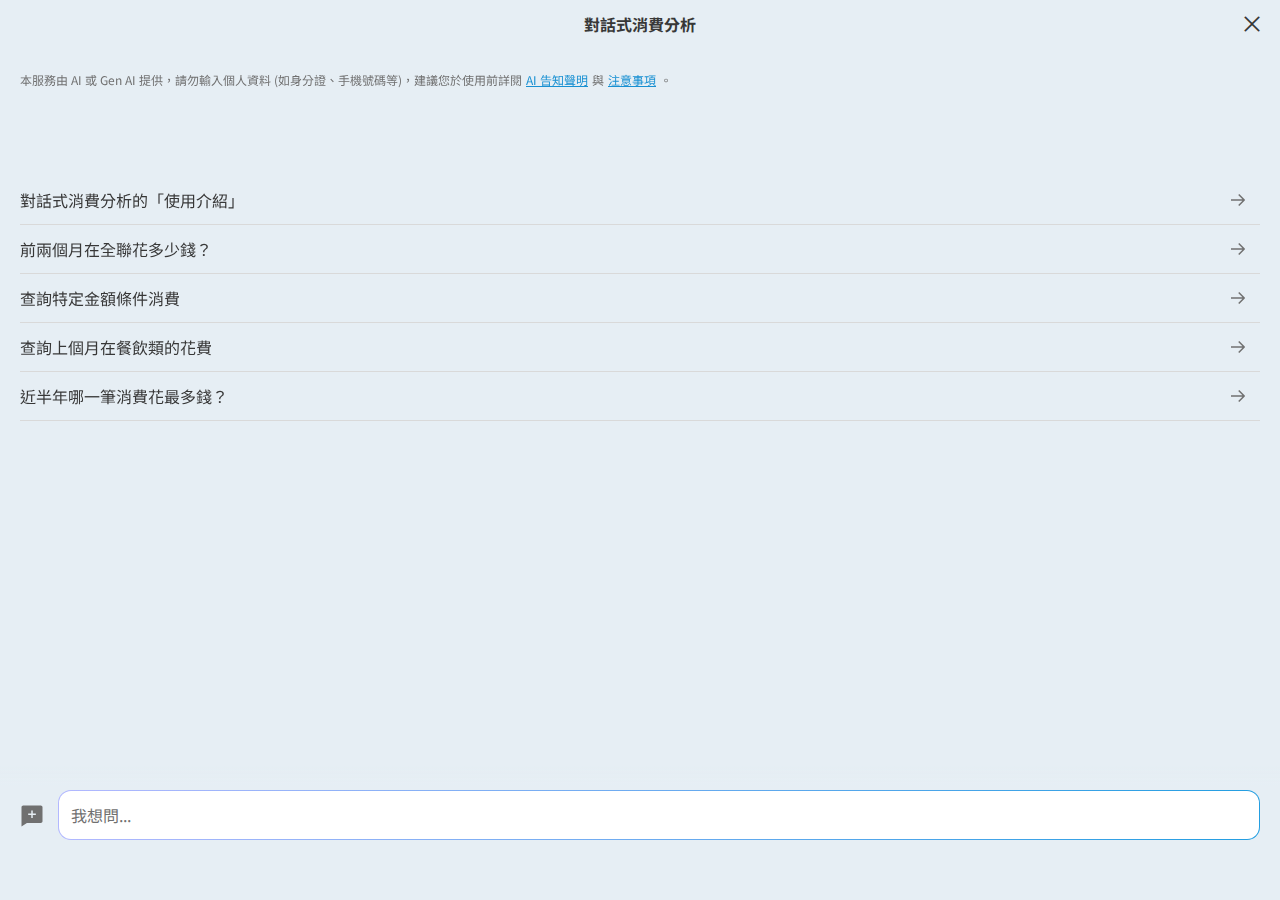
<file: index.html>
<!doctype html>
<html lang="en" class="scroll-smooth">
  <head>
    <meta charset="UTF-8" />
    <link rel="icon" type="image/svg+xml" href="/vite.svg" />
    <meta name="viewport" content="width=device-width, initial-scale=1, user-scalable=no">
    <title></title>
    <script type="module" crossorigin src="./assets/index-CHY8q91N.js"></script>
    <link rel="stylesheet" crossorigin href="./assets/index-2H0_4L-V.css">
  </head>
  <body>
    <div id="root" class="relative"></div>
  </body>
</html>
</file>
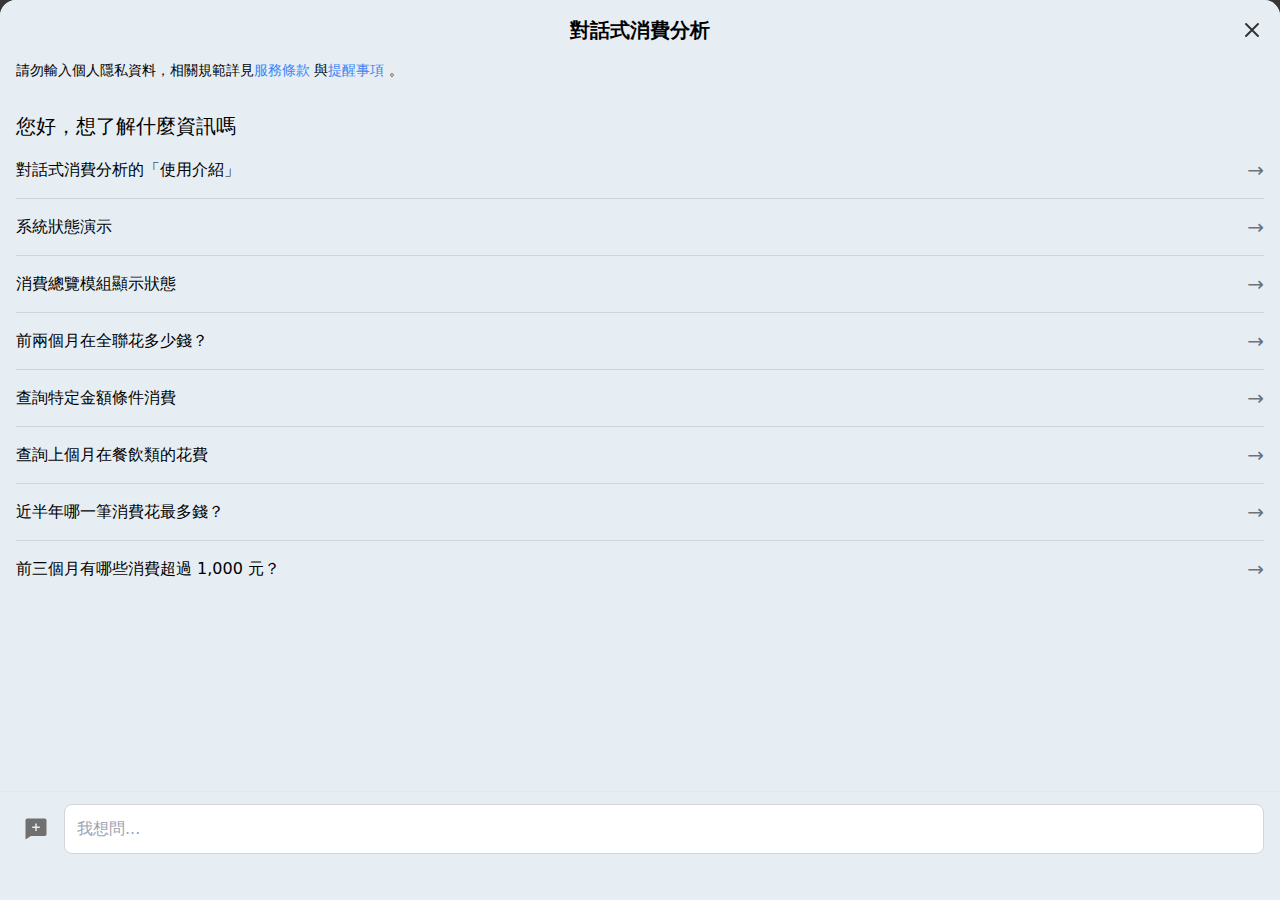
<file: assets/index.html>
<!doctype html>
<html lang="en" class="scroll-smooth">
  <head>
    <meta charset="UTF-8" />
    <link rel="icon" type="image/svg+xml" href="/vite.svg" />
    <meta name="viewport" content="width=device-width, initial-scale=1.0" />
    <title>Vite + React</title>
    <script type="module" crossorigin src="assets/index-Cnnt8Jho.js"></script>
    <link rel="stylesheet" crossorigin href="assets/index-BGGlP008.css">
  </head>
  <body>
    <div id="root" class="relative"></div>
  </body>
</html>
</file>
<file: assets/index-2H0_4L-V.css>
@import"https://fonts.googleapis.com/css2?family=Roboto&display=swap";@import"https://fonts.googleapis.com/css2?family=Noto+Sans+TC:wght@100..900&family=Noto+Sans:ital,wght@0,100..900;1,100..900&display=swap";#root{color:#373737;margin:0}html,body,#root{background-color:#e6eef4}*,:before,:after{--tw-border-spacing-x: 0;--tw-border-spacing-y: 0;--tw-translate-x: 0;--tw-translate-y: 0;--tw-rotate: 0;--tw-skew-x: 0;--tw-skew-y: 0;--tw-scale-x: 1;--tw-scale-y: 1;--tw-pan-x: ;--tw-pan-y: ;--tw-pinch-zoom: ;--tw-scroll-snap-strictness: proximity;--tw-gradient-from-position: ;--tw-gradient-via-position: ;--tw-gradient-to-position: ;--tw-ordinal: ;--tw-slashed-zero: ;--tw-numeric-figure: ;--tw-numeric-spacing: ;--tw-numeric-fraction: ;--tw-ring-inset: ;--tw-ring-offset-width: 0px;--tw-ring-offset-color: #fff;--tw-ring-color: rgb(24 144 210 / .5);--tw-ring-offset-shadow: 0 0 #0000;--tw-ring-shadow: 0 0 #0000;--tw-shadow: 0 0 #0000;--tw-shadow-colored: 0 0 #0000;--tw-blur: ;--tw-brightness: ;--tw-contrast: ;--tw-grayscale: ;--tw-hue-rotate: ;--tw-invert: ;--tw-saturate: ;--tw-sepia: ;--tw-drop-shadow: ;--tw-backdrop-blur: ;--tw-backdrop-brightness: ;--tw-backdrop-contrast: ;--tw-backdrop-grayscale: ;--tw-backdrop-hue-rotate: ;--tw-backdrop-invert: ;--tw-backdrop-opacity: ;--tw-backdrop-saturate: ;--tw-backdrop-sepia: ;--tw-contain-size: ;--tw-contain-layout: ;--tw-contain-paint: ;--tw-contain-style: }::backdrop{--tw-border-spacing-x: 0;--tw-border-spacing-y: 0;--tw-translate-x: 0;--tw-translate-y: 0;--tw-rotate: 0;--tw-skew-x: 0;--tw-skew-y: 0;--tw-scale-x: 1;--tw-scale-y: 1;--tw-pan-x: ;--tw-pan-y: ;--tw-pinch-zoom: ;--tw-scroll-snap-strictness: proximity;--tw-gradient-from-position: ;--tw-gradient-via-position: ;--tw-gradient-to-position: ;--tw-ordinal: ;--tw-slashed-zero: ;--tw-numeric-figure: ;--tw-numeric-spacing: ;--tw-numeric-fraction: ;--tw-ring-inset: ;--tw-ring-offset-width: 0px;--tw-ring-offset-color: #fff;--tw-ring-color: rgb(24 144 210 / .5);--tw-ring-offset-shadow: 0 0 #0000;--tw-ring-shadow: 0 0 #0000;--tw-shadow: 0 0 #0000;--tw-shadow-colored: 0 0 #0000;--tw-blur: ;--tw-brightness: ;--tw-contrast: ;--tw-grayscale: ;--tw-hue-rotate: ;--tw-invert: ;--tw-saturate: ;--tw-sepia: ;--tw-drop-shadow: ;--tw-backdrop-blur: ;--tw-backdrop-brightness: ;--tw-backdrop-contrast: ;--tw-backdrop-grayscale: ;--tw-backdrop-hue-rotate: ;--tw-backdrop-invert: ;--tw-backdrop-opacity: ;--tw-backdrop-saturate: ;--tw-backdrop-sepia: ;--tw-contain-size: ;--tw-contain-layout: ;--tw-contain-paint: ;--tw-contain-style: }*,:before,:after{box-sizing:border-box;border-width:0;border-style:solid;border-color:#d9d9d9}:before,:after{--tw-content: ""}html,:host{line-height:1.5;-webkit-text-size-adjust:100%;-moz-tab-size:4;-o-tab-size:4;tab-size:4;font-family:Noto Sans TC,sans-serif;font-feature-settings:normal;font-variation-settings:normal;-webkit-tap-highlight-color:transparent}body{margin:0;line-height:inherit}hr{height:0;color:inherit;border-top-width:1px}abbr:where([title]){-webkit-text-decoration:underline dotted;text-decoration:underline dotted}h1,h2,h3,h4,h5,h6{font-size:inherit;font-weight:inherit}a{color:inherit;text-decoration:inherit}b,strong{font-weight:bolder}code,kbd,samp,pre{font-family:ui-monospace,SFMono-Regular,Menlo,Monaco,Consolas,Liberation Mono,Courier New,monospace;font-feature-settings:normal;font-variation-settings:normal;font-size:1em}small{font-size:80%}sub,sup{font-size:75%;line-height:0;position:relative;vertical-align:baseline}sub{bottom:-.25em}sup{top:-.5em}table{text-indent:0;border-color:inherit;border-collapse:collapse}button,input,optgroup,select,textarea{font-family:inherit;font-feature-settings:inherit;font-variation-settings:inherit;font-size:100%;font-weight:inherit;line-height:inherit;letter-spacing:inherit;color:inherit;margin:0;padding:0}button,select{text-transform:none}button,input:where([type=button]),input:where([type=reset]),input:where([type=submit]){-webkit-appearance:button;background-color:transparent;background-image:none}:-moz-focusring{outline:auto}:-moz-ui-invalid{box-shadow:none}progress{vertical-align:baseline}::-webkit-inner-spin-button,::-webkit-outer-spin-button{height:auto}[type=search]{-webkit-appearance:textfield;outline-offset:-2px}::-webkit-search-decoration{-webkit-appearance:none}::-webkit-file-upload-button{-webkit-appearance:button;font:inherit}summary{display:list-item}blockquote,dl,dd,h1,h2,h3,h4,h5,h6,hr,figure,p,pre{margin:0}fieldset{margin:0;padding:0}legend{padding:0}ol,ul,menu{list-style:none;margin:0;padding:0}dialog{padding:0}textarea{resize:vertical}input::-moz-placeholder,textarea::-moz-placeholder{opacity:1;color:#a3a3a3}input::placeholder,textarea::placeholder{opacity:1;color:#a3a3a3}button,[role=button]{cursor:pointer}:disabled{cursor:default}img,svg,video,canvas,audio,iframe,embed,object{display:block;vertical-align:middle}img,video{max-width:100%;height:auto}[hidden]:where(:not([hidden=until-found])){display:none}html{font-family:Noto Sans TC,sans-serif;-webkit-font-smoothing:antialiased;-moz-osx-font-smoothing:grayscale;line-height:150%}body{overflow:hidden}.u-pointer-events-none{pointer-events:none}.u-visible{visibility:visible}.u-fixed{position:fixed}.u-absolute{position:absolute}.u-relative{position:relative}.u-inset-0{top:0;right:0;bottom:0;left:0}.-u-top-8{top:-2rem}.u-bottom-0{bottom:0}.u-bottom-\[108px\]{bottom:108px}.u-bottom-\[12\.5px\]{bottom:12.5px}.u-bottom-\[136px\]{bottom:136px}.u-bottom-\[140px\]{bottom:140px}.u-bottom-\[calc\(100\%\+5px\)\]{bottom:calc(100% + 5px)}.u-left-0{left:0}.u-left-1\/2{left:50%}.u-left-4{left:1rem}.u-left-5{left:1.25rem}.u-right-0{right:0}.u-right-3{right:.75rem}.u-right-4{right:1rem}.u-top-0{top:0}.u-top-1\/2{top:50%}.u-top-3{top:.75rem}.u-top-\[56px\]{top:56px}.u-top-\[calc\(100\%\+5px\)\]{top:calc(100% + 5px)}.u-z-0{z-index:0}.u-z-10{z-index:10}.u-z-40{z-index:40}.u-z-50{z-index:50}.u-z-\[1050\]{z-index:1050}.u-z-\[inherit\]{z-index:inherit}.u-mx-1{margin-left:.25rem;margin-right:.25rem}.u-mx-auto{margin-left:auto;margin-right:auto}.u-mb-1{margin-bottom:.25rem}.u-mb-2{margin-bottom:.5rem}.u-mb-3{margin-bottom:.75rem}.u-mb-4{margin-bottom:1rem}.u-mb-5{margin-bottom:1.25rem}.u-mb-8{margin-bottom:2rem}.u-ml-1{margin-left:.25rem}.u-ml-2{margin-left:.5rem}.u-ml-\[2px\]{margin-left:2px}.u-mr-0{margin-right:0}.u-mr-1{margin-right:.25rem}.u-mr-1\.5{margin-right:.375rem}.u-mr-2{margin-right:.5rem}.u-mr-4{margin-right:1rem}.u-mr-6{margin-right:1.5rem}.u-mr-\[13\.5px\]{margin-right:13.5px}.u-mt-1{margin-top:.25rem}.u-mt-2{margin-top:.5rem}.u-mt-3{margin-top:.75rem}.u-mt-5{margin-top:1.25rem}.u-flex{display:flex}.u-inline-flex{display:inline-flex}.u-grid{display:grid}.u-hidden{display:none}.u-h-10{height:2.5rem}.u-h-2{height:.5rem}.u-h-3{height:.75rem}.u-h-4{height:1rem}.u-h-5{height:1.25rem}.u-h-6{height:1.5rem}.u-h-9{height:2.25rem}.u-h-\[100vh\]{height:100vh}.u-h-\[19px\]{height:19px}.u-h-\[36px\]{height:36px}.u-h-full{height:100%}.u-min-h-\[calc\(100vh-268px\)\]{min-height:calc(100vh - 268px)}.u-w-0{width:0px}.u-w-10{width:2.5rem}.u-w-2{width:.5rem}.u-w-3{width:.75rem}.u-w-4{width:1rem}.u-w-5{width:1.25rem}.u-w-6{width:1.5rem}.u-w-\[21px\]{width:21px}.u-w-\[252px\]{width:252px}.u-w-\[36px\]{width:36px}.u-w-\[40\%\]{width:40%}.u-w-\[60\%\]{width:60%}.u-w-fit{width:-moz-fit-content;width:fit-content}.u-w-full{width:100%}.u-min-w-\[24px\]{min-width:24px}.u-max-w-\[47\%\]{max-width:47%}.u-max-w-\[53\%\]{max-width:53%}.u-max-w-\[80\%\]{max-width:80%}.u-max-w-\[90\%\]{max-width:90%}.u-max-w-full{max-width:100%}.u-max-w-xs{max-width:20rem}.u-flex-1{flex:1 1 0%}.u-flex-grow{flex-grow:1}.-u-translate-y-1\/2{--tw-translate-y: -50%;transform:translate(var(--tw-translate-x),var(--tw-translate-y)) rotate(var(--tw-rotate)) skew(var(--tw-skew-x)) skewY(var(--tw-skew-y)) scaleX(var(--tw-scale-x)) scaleY(var(--tw-scale-y))}.u--translate-x-1\/2{--tw-translate-x: -50%;transform:translate(var(--tw-translate-x),var(--tw-translate-y)) rotate(var(--tw-rotate)) skew(var(--tw-skew-x)) skewY(var(--tw-skew-y)) scaleX(var(--tw-scale-x)) scaleY(var(--tw-scale-y))}.u-rotate-180{--tw-rotate: 180deg;transform:translate(var(--tw-translate-x),var(--tw-translate-y)) rotate(var(--tw-rotate)) skew(var(--tw-skew-x)) skewY(var(--tw-skew-y)) scaleX(var(--tw-scale-x)) scaleY(var(--tw-scale-y))}.u-rotate-90{--tw-rotate: 90deg;transform:translate(var(--tw-translate-x),var(--tw-translate-y)) rotate(var(--tw-rotate)) skew(var(--tw-skew-x)) skewY(var(--tw-skew-y)) scaleX(var(--tw-scale-x)) scaleY(var(--tw-scale-y))}.u-transform{transform:translate(var(--tw-translate-x),var(--tw-translate-y)) rotate(var(--tw-rotate)) skew(var(--tw-skew-x)) skewY(var(--tw-skew-y)) scaleX(var(--tw-scale-x)) scaleY(var(--tw-scale-y))}.u-cursor-default{cursor:default}.u-cursor-not-allowed{cursor:not-allowed}.u-cursor-pointer{cursor:pointer}.u-list-inside{list-style-position:inside}.u-list-decimal{list-style-type:decimal}.u-grid-cols-1{grid-template-columns:repeat(1,minmax(0,1fr))}.u-grid-cols-2{grid-template-columns:repeat(2,minmax(0,1fr))}.u-flex-col{flex-direction:column}.u-items-start{align-items:flex-start}.u-items-end{align-items:flex-end}.u-items-center{align-items:center}.u-justify-start{justify-content:flex-start}.u-justify-end{justify-content:flex-end}.u-justify-center{justify-content:center}.u-justify-between{justify-content:space-between}.u-gap-2{gap:.5rem}.u-gap-3{gap:.75rem}.u-space-x-2>:not([hidden])~:not([hidden]){--tw-space-x-reverse: 0;margin-right:calc(.5rem * var(--tw-space-x-reverse));margin-left:calc(.5rem * calc(1 - var(--tw-space-x-reverse)))}.u-space-x-4>:not([hidden])~:not([hidden]){--tw-space-x-reverse: 0;margin-right:calc(1rem * var(--tw-space-x-reverse));margin-left:calc(1rem * calc(1 - var(--tw-space-x-reverse)))}.u-overflow-auto{overflow:auto}.u-overflow-hidden{overflow:hidden}.u-overflow-y-auto{overflow-y:auto}.u-break-words{overflow-wrap:break-word}.u-break-all{word-break:break-all}.u-rounded-\[13px\]{border-radius:13px}.u-rounded-full{border-radius:9999px}.u-rounded-lg{border-radius:.5rem}.u-rounded-md{border-radius:.375rem}.u-rounded-xl{border-radius:.75rem}.u-border{border-width:1px}.u-border-y{border-top-width:1px;border-bottom-width:1px}.u-border-b{border-bottom-width:1px}.u-border-t{border-top-width:1px}.u-border-solid{border-style:solid}.u-border-dashed{border-style:dashed}.u-border-none{border-style:none}.u-border-black{--tw-border-opacity: 1;border-color:rgb(0 0 0 / var(--tw-border-opacity, 1))}.u-border-blue-500{--tw-border-opacity: 1;border-color:rgb(24 144 210 / var(--tw-border-opacity, 1))}.u-border-gray-100{--tw-border-opacity: 1;border-color:rgb(245 245 245 / var(--tw-border-opacity, 1))}.u-border-gray-150{--tw-border-opacity: 1;border-color:rgb(231 231 231 / var(--tw-border-opacity, 1))}.u-border-gray-200{--tw-border-opacity: 1;border-color:rgb(217 217 217 / var(--tw-border-opacity, 1))}.u-border-gray-300{--tw-border-opacity: 1;border-color:rgb(189 189 189 / var(--tw-border-opacity, 1))}.u-border-opacity-10{--tw-border-opacity: .1}.u-bg-\[\#3B82F6\]{--tw-bg-opacity: 1;background-color:rgb(59 130 246 / var(--tw-bg-opacity, 1))}.u-bg-\[\#E6EEF4\]{--tw-bg-opacity: 1;background-color:rgb(230 238 244 / var(--tw-bg-opacity, 1))}.u-bg-\[\#FF8800\]{--tw-bg-opacity: 1;background-color:rgb(255 136 0 / var(--tw-bg-opacity, 1))}.u-bg-black{--tw-bg-opacity: 1;background-color:rgb(0 0 0 / var(--tw-bg-opacity, 1))}.u-bg-blue-1000{--tw-bg-opacity: 1;background-color:rgb(2 41 61 / var(--tw-bg-opacity, 1))}.u-bg-blue-600{--tw-bg-opacity: 1;background-color:rgb(12 118 176 / var(--tw-bg-opacity, 1))}.u-bg-gray-200{--tw-bg-opacity: 1;background-color:rgb(217 217 217 / var(--tw-bg-opacity, 1))}.u-bg-transparent{background-color:transparent}.u-bg-white{--tw-bg-opacity: 1;background-color:rgb(255 255 255 / var(--tw-bg-opacity, 1))}.u-bg-opacity-50{--tw-bg-opacity: .5}.u-bg-opacity-75{--tw-bg-opacity: .75}.u-bg-gradient-to-r{background-image:linear-gradient(to right,var(--tw-gradient-stops))}.u-from-\[\#b2b8ff\]{--tw-gradient-from: #b2b8ff var(--tw-gradient-from-position);--tw-gradient-to: rgb(178 184 255 / 0) var(--tw-gradient-to-position);--tw-gradient-stops: var(--tw-gradient-from), var(--tw-gradient-to)}.u-to-\[\#239EE1\]{--tw-gradient-to: #239EE1 var(--tw-gradient-to-position)}.u-p-2{padding:.5rem}.u-p-3{padding:.75rem}.u-p-5{padding:1.25rem}.u-p-\[1px\]{padding:1px}.u-px-3{padding-left:.75rem;padding-right:.75rem}.u-px-4{padding-left:1rem;padding-right:1rem}.u-px-5{padding-left:1.25rem;padding-right:1.25rem}.u-px-6{padding-left:1.5rem;padding-right:1.5rem}.u-py-1{padding-top:.25rem;padding-bottom:.25rem}.u-py-1\.5{padding-top:.375rem;padding-bottom:.375rem}.u-py-10{padding-top:2.5rem;padding-bottom:2.5rem}.u-py-12{padding-top:3rem;padding-bottom:3rem}.u-py-2{padding-top:.5rem;padding-bottom:.5rem}.u-py-3{padding-top:.75rem;padding-bottom:.75rem}.u-py-4{padding-top:1rem;padding-bottom:1rem}.u-py-8{padding-top:2rem;padding-bottom:2rem}.u-pb-1{padding-bottom:.25rem}.u-pb-10{padding-bottom:2.5rem}.u-pb-2{padding-bottom:.5rem}.u-pb-3{padding-bottom:.75rem}.u-pb-4{padding-bottom:1rem}.u-pb-5{padding-bottom:1.25rem}.u-pb-\[60px\]{padding-bottom:60px}.u-pr-12{padding-right:3rem}.u-pr-3{padding-right:.75rem}.u-pt-1{padding-top:.25rem}.u-pt-3{padding-top:.75rem}.u-pt-4{padding-top:1rem}.u-text-left{text-align:left}.u-text-center{text-align:center}.u-text-right{text-align:right}.u-font-roboto{font-family:Roboto,sans-serif}.u-text-2xl{font-size:1.5rem}.u-text-base{font-size:1rem}.u-text-lg{font-size:1.125rem}.u-text-sm{font-size:.875rem}.u-text-xl{font-size:1.25rem}.u-text-xs{font-size:.75rem}.u-font-bold{font-weight:700}.u-font-medium{font-weight:500}.u-font-normal{font-weight:400}.u-font-semibold{font-weight:600}.u-text-blue-500{--tw-text-opacity: 1;color:rgb(24 144 210 / var(--tw-text-opacity, 1))}.u-text-gray-400{--tw-text-opacity: 1;color:rgb(163 163 163 / var(--tw-text-opacity, 1))}.u-text-gray-500{--tw-text-opacity: 1;color:rgb(137 137 137 / var(--tw-text-opacity, 1))}.u-text-gray-600{--tw-text-opacity: 1;color:rgb(112 112 112 / var(--tw-text-opacity, 1))}.u-text-gray-700{--tw-text-opacity: 1;color:rgb(92 92 92 / var(--tw-text-opacity, 1))}.u-text-gray-800{--tw-text-opacity: 1;color:rgb(73 73 73 / var(--tw-text-opacity, 1))}.u-text-gray-900{--tw-text-opacity: 1;color:rgb(55 55 55 / var(--tw-text-opacity, 1))}.u-text-white{--tw-text-opacity: 1;color:rgb(255 255 255 / var(--tw-text-opacity, 1))}.u-underline{text-decoration-line:underline}.u-placeholder-gray-600::-moz-placeholder{--tw-placeholder-opacity: 1;color:rgb(112 112 112 / var(--tw-placeholder-opacity, 1))}.u-placeholder-gray-600::placeholder{--tw-placeholder-opacity: 1;color:rgb(112 112 112 / var(--tw-placeholder-opacity, 1))}.u-opacity-0{opacity:0}.u-opacity-100{opacity:1}.u-opacity-20{opacity:.2}.u-opacity-50{opacity:.5}.u-shadow{--tw-shadow: 0 1px 3px 0 rgba(0, 0, 0, .1), 0 1px 2px 0 rgba(0, 0, 0, .06);--tw-shadow-colored: 0 1px 3px 0 var(--tw-shadow-color), 0 1px 2px 0 var(--tw-shadow-color);box-shadow:var(--tw-ring-offset-shadow, 0 0 #0000),var(--tw-ring-shadow, 0 0 #0000),var(--tw-shadow)}.u-shadow-\[0px_8px_20px_0px_rgba\(0\,0\,0\,0\.1\)\]{--tw-shadow: 0px 8px 20px 0px rgba(0,0,0,.1);--tw-shadow-colored: 0px 8px 20px 0px var(--tw-shadow-color);box-shadow:var(--tw-ring-offset-shadow, 0 0 #0000),var(--tw-ring-shadow, 0 0 #0000),var(--tw-shadow)}.u-shadow-lg{--tw-shadow: 0 10px 15px -3px rgba(0, 0, 0, .1), 0 4px 6px -2px rgba(0, 0, 0, .05);--tw-shadow-colored: 0 10px 15px -3px var(--tw-shadow-color), 0 4px 6px -2px var(--tw-shadow-color);box-shadow:var(--tw-ring-offset-shadow, 0 0 #0000),var(--tw-ring-shadow, 0 0 #0000),var(--tw-shadow)}.u-shadow-md{--tw-shadow: 0 4px 6px -1px rgba(0, 0, 0, .1), 0 2px 4px -1px rgba(0, 0, 0, .06);--tw-shadow-colored: 0 4px 6px -1px var(--tw-shadow-color), 0 2px 4px -1px var(--tw-shadow-color);box-shadow:var(--tw-ring-offset-shadow, 0 0 #0000),var(--tw-ring-shadow, 0 0 #0000),var(--tw-shadow)}.u-shadow-sm{--tw-shadow: 0 1px 2px 0 rgba(0, 0, 0, .05);--tw-shadow-colored: 0 1px 2px 0 var(--tw-shadow-color);box-shadow:var(--tw-ring-offset-shadow, 0 0 #0000),var(--tw-ring-shadow, 0 0 #0000),var(--tw-shadow)}.u-outline-none{outline:2px solid transparent;outline-offset:2px}.u-transition-all{transition-property:all;transition-timing-function:cubic-bezier(.4,0,.2,1);transition-duration:.15s}.u-transition-colors{transition-property:color,background-color,border-color,text-decoration-color,fill,stroke;transition-timing-function:cubic-bezier(.4,0,.2,1);transition-duration:.15s}.u-duration-200{transition-duration:.2s}.u-duration-300{transition-duration:.3s}.u-ease-in-out{transition-timing-function:cubic-bezier(.4,0,.2,1)}.u-ease-out{transition-timing-function:cubic-bezier(0,0,.2,1)}.hover\:u-bg-blue-100:hover{--tw-bg-opacity: 1;background-color:rgb(233 246 254 / var(--tw-bg-opacity, 1))}.hover\:u-bg-blue-700:hover{--tw-bg-opacity: 1;background-color:rgb(7 97 147 / var(--tw-bg-opacity, 1))}.hover\:u-bg-gray-100:hover{--tw-bg-opacity: 1;background-color:rgb(245 245 245 / var(--tw-bg-opacity, 1))}.hover\:u-bg-gray-300:hover{--tw-bg-opacity: 1;background-color:rgb(189 189 189 / var(--tw-bg-opacity, 1))}.hover\:u-bg-gray-50:hover{--tw-bg-opacity: 1;background-color:rgb(249 250 251 / var(--tw-bg-opacity, 1))}.hover\:u-bg-opacity-20:hover{--tw-bg-opacity: .2}.active\:u-bg-blue-800:active{--tw-bg-opacity: 1;background-color:rgb(4 77 117 / var(--tw-bg-opacity, 1))}.active\:u-bg-gray-100:active{--tw-bg-opacity: 1;background-color:rgb(245 245 245 / var(--tw-bg-opacity, 1))}.active\:u-bg-gray-400:active{--tw-bg-opacity: 1;background-color:rgb(163 163 163 / var(--tw-bg-opacity, 1))}@keyframes loadingCirclePulse{0%{transform:scale(.8);opacity:.7}50%{transform:scale(1.2);opacity:1}to{transform:scale(.8);opacity:.7}}.u-animate-loading-circle{animation:loadingCirclePulse .8s infinite ease-in-out}@keyframes loading3DSpin{0%{transform:translateZ(-5px) translate(-2px);opacity:.7}50%{transform:translateZ(5px) translate(2px);opacity:1}to{transform:translateZ(-5px) translate(-2px);opacity:.7}}.u-animate-loading-3d-spin{animation:loading3DSpin 1.2s infinite ease-in-out;perspective:100px}@keyframes circlesMoveAround{0%{transform:translate(15px) translateY(-50%);width:10px;height:10px}33%{transform:translate(0) translateY(-50%);width:7px;height:7px}66%{transform:translate(-15px) translateY(-50%);width:10px;height:10px}to{transform:translate(15px) translateY(-50%);width:10px;height:10px}}.dots-container{width:auto;height:20px;position:relative;margin-left:0;display:flex;align-items:center}.dots-row{position:relative;display:flex;justify-content:center;align-items:center;width:100%;height:100%}.dot{position:absolute;border-radius:50%;background-color:#158ed0;top:50%}.dot-1{width:10px;height:10px;animation:circlesMoveAround 2.5s infinite ease-in-out}.dot-2{width:10px;height:10px;animation:circlesMoveAround 2.5s infinite ease-in-out;animation-delay:-.83s}.dot-3{width:10px;height:10px;animation:circlesMoveAround 2.5s infinite ease-in-out;animation-delay:-1.66s}@keyframes loadingInfiniteLoop{0%{transform:translate(0)}to{transform:translate(-40px)}}.u-animate-loading-infinite-loop{animation:loadingInfiniteLoop 1.8s infinite linear}.loading-container{position:relative;height:15px;overflow:hidden}
</file>
<file: assets/assets/index-BGGlP008.css>
#root{max-width:1280px;margin:0 auto;padding:2rem}.header{display:flex;justify-content:flex-end;padding:16px;position:relative;z-index:10}.close-button{cursor:pointer;display:flex;align-items:center;justify-content:center;width:40px;height:40px;border-radius:50%;transition:background-color .2s}.close-button:hover{background-color:#0000001a}.bg-chat{background-color:#e6eef4}.user-message{background-color:#fff;border-radius:.5rem;padding:1rem;max-width:90%;margin-left:auto;margin-bottom:.75rem}.system-message{background-color:#f5f7fa;border-radius:.5rem;padding:1rem;max-width:90%;margin-right:auto;margin-bottom:.75rem}.input-area{display:flex;align-items:center;padding:.75rem 1rem;position:sticky;bottom:0;background-color:#e6eef4;border-top:1px solid #D1D5DB}*,:before,:after{--tw-border-spacing-x: 0;--tw-border-spacing-y: 0;--tw-translate-x: 0;--tw-translate-y: 0;--tw-rotate: 0;--tw-skew-x: 0;--tw-skew-y: 0;--tw-scale-x: 1;--tw-scale-y: 1;--tw-pan-x: ;--tw-pan-y: ;--tw-pinch-zoom: ;--tw-scroll-snap-strictness: proximity;--tw-gradient-from-position: ;--tw-gradient-via-position: ;--tw-gradient-to-position: ;--tw-ordinal: ;--tw-slashed-zero: ;--tw-numeric-figure: ;--tw-numeric-spacing: ;--tw-numeric-fraction: ;--tw-ring-inset: ;--tw-ring-offset-width: 0px;--tw-ring-offset-color: #fff;--tw-ring-color: rgb(59 130 246 / .5);--tw-ring-offset-shadow: 0 0 #0000;--tw-ring-shadow: 0 0 #0000;--tw-shadow: 0 0 #0000;--tw-shadow-colored: 0 0 #0000;--tw-blur: ;--tw-brightness: ;--tw-contrast: ;--tw-grayscale: ;--tw-hue-rotate: ;--tw-invert: ;--tw-saturate: ;--tw-sepia: ;--tw-drop-shadow: ;--tw-backdrop-blur: ;--tw-backdrop-brightness: ;--tw-backdrop-contrast: ;--tw-backdrop-grayscale: ;--tw-backdrop-hue-rotate: ;--tw-backdrop-invert: ;--tw-backdrop-opacity: ;--tw-backdrop-saturate: ;--tw-backdrop-sepia: ;--tw-contain-size: ;--tw-contain-layout: ;--tw-contain-paint: ;--tw-contain-style: }::backdrop{--tw-border-spacing-x: 0;--tw-border-spacing-y: 0;--tw-translate-x: 0;--tw-translate-y: 0;--tw-rotate: 0;--tw-skew-x: 0;--tw-skew-y: 0;--tw-scale-x: 1;--tw-scale-y: 1;--tw-pan-x: ;--tw-pan-y: ;--tw-pinch-zoom: ;--tw-scroll-snap-strictness: proximity;--tw-gradient-from-position: ;--tw-gradient-via-position: ;--tw-gradient-to-position: ;--tw-ordinal: ;--tw-slashed-zero: ;--tw-numeric-figure: ;--tw-numeric-spacing: ;--tw-numeric-fraction: ;--tw-ring-inset: ;--tw-ring-offset-width: 0px;--tw-ring-offset-color: #fff;--tw-ring-color: rgb(59 130 246 / .5);--tw-ring-offset-shadow: 0 0 #0000;--tw-ring-shadow: 0 0 #0000;--tw-shadow: 0 0 #0000;--tw-shadow-colored: 0 0 #0000;--tw-blur: ;--tw-brightness: ;--tw-contrast: ;--tw-grayscale: ;--tw-hue-rotate: ;--tw-invert: ;--tw-saturate: ;--tw-sepia: ;--tw-drop-shadow: ;--tw-backdrop-blur: ;--tw-backdrop-brightness: ;--tw-backdrop-contrast: ;--tw-backdrop-grayscale: ;--tw-backdrop-hue-rotate: ;--tw-backdrop-invert: ;--tw-backdrop-opacity: ;--tw-backdrop-saturate: ;--tw-backdrop-sepia: ;--tw-contain-size: ;--tw-contain-layout: ;--tw-contain-paint: ;--tw-contain-style: }*,:before,:after{box-sizing:border-box;border-width:0;border-style:solid;border-color:#e5e7eb}:before,:after{--tw-content: ""}html,:host{line-height:1.5;-webkit-text-size-adjust:100%;-moz-tab-size:4;-o-tab-size:4;tab-size:4;font-family:ui-sans-serif,system-ui,sans-serif,"Apple Color Emoji","Segoe UI Emoji",Segoe UI Symbol,"Noto Color Emoji";font-feature-settings:normal;font-variation-settings:normal;-webkit-tap-highlight-color:transparent}body{margin:0;line-height:inherit}hr{height:0;color:inherit;border-top-width:1px}abbr:where([title]){-webkit-text-decoration:underline dotted;text-decoration:underline dotted}h1,h2,h3,h4,h5,h6{font-size:inherit;font-weight:inherit}a{color:inherit;text-decoration:inherit}b,strong{font-weight:bolder}code,kbd,samp,pre{font-family:ui-monospace,SFMono-Regular,Menlo,Monaco,Consolas,Liberation Mono,Courier New,monospace;font-feature-settings:normal;font-variation-settings:normal;font-size:1em}small{font-size:80%}sub,sup{font-size:75%;line-height:0;position:relative;vertical-align:baseline}sub{bottom:-.25em}sup{top:-.5em}table{text-indent:0;border-color:inherit;border-collapse:collapse}button,input,optgroup,select,textarea{font-family:inherit;font-feature-settings:inherit;font-variation-settings:inherit;font-size:100%;font-weight:inherit;line-height:inherit;letter-spacing:inherit;color:inherit;margin:0;padding:0}button,select{text-transform:none}button,input:where([type=button]),input:where([type=reset]),input:where([type=submit]){-webkit-appearance:button;background-color:transparent;background-image:none}:-moz-focusring{outline:auto}:-moz-ui-invalid{box-shadow:none}progress{vertical-align:baseline}::-webkit-inner-spin-button,::-webkit-outer-spin-button{height:auto}[type=search]{-webkit-appearance:textfield;outline-offset:-2px}::-webkit-search-decoration{-webkit-appearance:none}::-webkit-file-upload-button{-webkit-appearance:button;font:inherit}summary{display:list-item}blockquote,dl,dd,h1,h2,h3,h4,h5,h6,hr,figure,p,pre{margin:0}fieldset{margin:0;padding:0}legend{padding:0}ol,ul,menu{list-style:none;margin:0;padding:0}dialog{padding:0}textarea{resize:vertical}input::-moz-placeholder,textarea::-moz-placeholder{opacity:1;color:#9ca3af}input::placeholder,textarea::placeholder{opacity:1;color:#9ca3af}button,[role=button]{cursor:pointer}:disabled{cursor:default}img,svg,video,canvas,audio,iframe,embed,object{display:block;vertical-align:middle}img,video{max-width:100%;height:auto}[hidden]:where(:not([hidden=until-found])){display:none}.fixed{position:fixed}.absolute{position:absolute}.relative{position:relative}.inset-0{top:0;right:0;bottom:0;left:0}.bottom-0{bottom:0}.bottom-\[120px\]{bottom:120px}.left-0{left:0}.right-0{right:0}.right-3{right:.75rem}.right-4{right:1rem}.right-6{right:1.5rem}.top-1\/2{top:50%}.top-4{top:1rem}.top-\[56px\]{top:56px}.z-10{z-index:10}.z-20{z-index:20}.z-30{z-index:30}.z-50{z-index:50}.mx-1{margin-left:.25rem;margin-right:.25rem}.mx-auto{margin-left:auto;margin-right:auto}.my-1{margin-top:.25rem;margin-bottom:.25rem}.my-2{margin-top:.5rem;margin-bottom:.5rem}.my-4{margin-top:1rem;margin-bottom:1rem}.my-6{margin-top:1.5rem;margin-bottom:1.5rem}.mb-0{margin-bottom:0}.mb-1{margin-bottom:.25rem}.mb-2{margin-bottom:.5rem}.mb-3{margin-bottom:.75rem}.mb-4{margin-bottom:1rem}.mb-6{margin-bottom:1.5rem}.mb-8{margin-bottom:2rem}.ml-1{margin-left:.25rem}.ml-2{margin-left:.5rem}.ml-auto{margin-left:auto}.mr-1{margin-right:.25rem}.mr-2{margin-right:.5rem}.mr-4{margin-right:1rem}.mt-1{margin-top:.25rem}.mt-2{margin-top:.5rem}.mt-4{margin-top:1rem}.flex{display:flex}.grid{display:grid}.h-10{height:2.5rem}.h-3{height:.75rem}.h-4{height:1rem}.h-5{height:1.25rem}.h-6{height:1.5rem}.h-\[50px\]{height:50px}.h-\[90vh\]{height:90vh}.h-full{height:100%}.max-h-60{max-height:15rem}.w-1{width:.25rem}.w-10{width:2.5rem}.w-3{width:.75rem}.w-4{width:1rem}.w-5{width:1.25rem}.w-6{width:1.5rem}.w-80{width:20rem}.w-\[288px\]{width:288px}.w-full{width:100%}.w-max{width:-moz-max-content;width:max-content}.max-w-\[90\%\]{max-width:90%}.max-w-full{max-width:100%}.max-w-md{max-width:28rem}.flex-1{flex:1 1 0%}.-translate-y-1\/2{--tw-translate-y: -50%;transform:translate(var(--tw-translate-x),var(--tw-translate-y)) rotate(var(--tw-rotate)) skew(var(--tw-skew-x)) skewY(var(--tw-skew-y)) scaleX(var(--tw-scale-x)) scaleY(var(--tw-scale-y))}.rotate-180{--tw-rotate: 180deg;transform:translate(var(--tw-translate-x),var(--tw-translate-y)) rotate(var(--tw-rotate)) skew(var(--tw-skew-x)) skewY(var(--tw-skew-y)) scaleX(var(--tw-scale-x)) scaleY(var(--tw-scale-y))}.transform{transform:translate(var(--tw-translate-x),var(--tw-translate-y)) rotate(var(--tw-rotate)) skew(var(--tw-skew-x)) skewY(var(--tw-skew-y)) scaleX(var(--tw-scale-x)) scaleY(var(--tw-scale-y))}.cursor-not-allowed{cursor:not-allowed}.cursor-pointer{cursor:pointer}.list-decimal{list-style-type:decimal}.grid-cols-1{grid-template-columns:repeat(1,minmax(0,1fr))}.grid-cols-2{grid-template-columns:repeat(2,minmax(0,1fr))}.flex-col{flex-direction:column}.items-end{align-items:flex-end}.items-center{align-items:center}.justify-end{justify-content:flex-end}.justify-center{justify-content:center}.justify-between{justify-content:space-between}.gap-3{gap:.75rem}.space-x-2>:not([hidden])~:not([hidden]){--tw-space-x-reverse: 0;margin-right:calc(.5rem * var(--tw-space-x-reverse));margin-left:calc(.5rem * calc(1 - var(--tw-space-x-reverse)))}.space-x-4>:not([hidden])~:not([hidden]){--tw-space-x-reverse: 0;margin-right:calc(1rem * var(--tw-space-x-reverse));margin-left:calc(1rem * calc(1 - var(--tw-space-x-reverse)))}.space-y-4>:not([hidden])~:not([hidden]){--tw-space-y-reverse: 0;margin-top:calc(1rem * calc(1 - var(--tw-space-y-reverse)));margin-bottom:calc(1rem * var(--tw-space-y-reverse))}.self-start{align-self:flex-start}.overflow-hidden{overflow:hidden}.overflow-y-auto{overflow-y:auto}.scroll-smooth{scroll-behavior:smooth}.rounded-2xl{border-radius:1rem}.rounded-full{border-radius:9999px}.rounded-lg{border-radius:.5rem}.rounded-md{border-radius:.375rem}.rounded-t-2xl{border-top-left-radius:1rem;border-top-right-radius:1rem}.border{border-width:1px}.border-b{border-bottom-width:1px}.border-t{border-top-width:1px}.border-dashed{border-style:dashed}.border-gray-100{--tw-border-opacity: 1;border-color:rgb(243 244 246 / var(--tw-border-opacity, 1))}.border-gray-200{--tw-border-opacity: 1;border-color:rgb(229 231 235 / var(--tw-border-opacity, 1))}.border-gray-300{--tw-border-opacity: 1;border-color:rgb(209 213 219 / var(--tw-border-opacity, 1))}.bg-\[\#003153\]{--tw-bg-opacity: 1;background-color:rgb(0 49 83 / var(--tw-bg-opacity, 1))}.bg-\[\#02293D\]{--tw-bg-opacity: 1;background-color:rgb(2 41 61 / var(--tw-bg-opacity, 1))}.bg-\[\#373737\]{--tw-bg-opacity: 1;background-color:rgb(55 55 55 / var(--tw-bg-opacity, 1))}.bg-\[\#E6EEF4\]{--tw-bg-opacity: 1;background-color:rgb(230 238 244 / var(--tw-bg-opacity, 1))}.bg-black{--tw-bg-opacity: 1;background-color:rgb(0 0 0 / var(--tw-bg-opacity, 1))}.bg-blue-500{--tw-bg-opacity: 1;background-color:rgb(59 130 246 / var(--tw-bg-opacity, 1))}.bg-gray-100{--tw-bg-opacity: 1;background-color:rgb(243 244 246 / var(--tw-bg-opacity, 1))}.bg-white{--tw-bg-opacity: 1;background-color:rgb(255 255 255 / var(--tw-bg-opacity, 1))}.bg-opacity-30{--tw-bg-opacity: .3}.bg-opacity-50{--tw-bg-opacity: .5}.bg-opacity-75{--tw-bg-opacity: .75}.p-3{padding:.75rem}.p-4{padding:1rem}.p-6{padding:1.5rem}.px-2{padding-left:.5rem;padding-right:.5rem}.px-3{padding-left:.75rem;padding-right:.75rem}.px-4{padding-left:1rem;padding-right:1rem}.px-6{padding-left:1.5rem;padding-right:1.5rem}.px-8{padding-left:2rem;padding-right:2rem}.py-1{padding-top:.25rem;padding-bottom:.25rem}.py-10{padding-top:2.5rem;padding-bottom:2.5rem}.py-2{padding-top:.5rem;padding-bottom:.5rem}.py-3{padding-top:.75rem;padding-bottom:.75rem}.py-3\.5{padding-top:.875rem;padding-bottom:.875rem}.py-4{padding-top:1rem;padding-bottom:1rem}.py-8{padding-top:2rem;padding-bottom:2rem}.pb-0{padding-bottom:0}.pb-1{padding-bottom:.25rem}.pb-2{padding-bottom:.5rem}.pb-3{padding-bottom:.75rem}.pb-3\.5{padding-bottom:.875rem}.pb-4{padding-bottom:1rem}.pb-\[46px\]{padding-bottom:46px}.pl-5{padding-left:1.25rem}.pt-0{padding-top:0}.pt-2{padding-top:.5rem}.pt-3{padding-top:.75rem}.pt-4{padding-top:1rem}.text-left{text-align:left}.text-center{text-align:center}.text-2xl{font-size:1.5rem;line-height:2rem}.text-3xl{font-size:1.875rem;line-height:2.25rem}.text-base{font-size:1rem;line-height:1.5rem}.text-lg{font-size:1.125rem;line-height:1.75rem}.text-sm{font-size:.875rem;line-height:1.25rem}.text-xl{font-size:1.25rem;line-height:1.75rem}.text-xs{font-size:.75rem;line-height:1rem}.font-bold{font-weight:700}.font-medium{font-weight:500}.font-normal{font-weight:400}.font-semibold{font-weight:600}.text-\[\#333333\]{--tw-text-opacity: 1;color:rgb(51 51 51 / var(--tw-text-opacity, 1))}.text-blue-500{--tw-text-opacity: 1;color:rgb(59 130 246 / var(--tw-text-opacity, 1))}.text-blue-600{--tw-text-opacity: 1;color:rgb(37 99 235 / var(--tw-text-opacity, 1))}.text-gray-300{--tw-text-opacity: 1;color:rgb(209 213 219 / var(--tw-text-opacity, 1))}.text-gray-400{--tw-text-opacity: 1;color:rgb(156 163 175 / var(--tw-text-opacity, 1))}.text-gray-500{--tw-text-opacity: 1;color:rgb(107 114 128 / var(--tw-text-opacity, 1))}.text-gray-600{--tw-text-opacity: 1;color:rgb(75 85 99 / var(--tw-text-opacity, 1))}.text-gray-700{--tw-text-opacity: 1;color:rgb(55 65 81 / var(--tw-text-opacity, 1))}.text-gray-800{--tw-text-opacity: 1;color:rgb(31 41 55 / var(--tw-text-opacity, 1))}.text-white{--tw-text-opacity: 1;color:rgb(255 255 255 / var(--tw-text-opacity, 1))}.shadow{--tw-shadow: 0 1px 3px 0 rgb(0 0 0 / .1), 0 1px 2px -1px rgb(0 0 0 / .1);--tw-shadow-colored: 0 1px 3px 0 var(--tw-shadow-color), 0 1px 2px -1px var(--tw-shadow-color);box-shadow:var(--tw-ring-offset-shadow, 0 0 #0000),var(--tw-ring-shadow, 0 0 #0000),var(--tw-shadow)}.shadow-lg{--tw-shadow: 0 10px 15px -3px rgb(0 0 0 / .1), 0 4px 6px -4px rgb(0 0 0 / .1);--tw-shadow-colored: 0 10px 15px -3px var(--tw-shadow-color), 0 4px 6px -4px var(--tw-shadow-color);box-shadow:var(--tw-ring-offset-shadow, 0 0 #0000),var(--tw-ring-shadow, 0 0 #0000),var(--tw-shadow)}.shadow-md{--tw-shadow: 0 4px 6px -1px rgb(0 0 0 / .1), 0 2px 4px -2px rgb(0 0 0 / .1);--tw-shadow-colored: 0 4px 6px -1px var(--tw-shadow-color), 0 2px 4px -2px var(--tw-shadow-color);box-shadow:var(--tw-ring-offset-shadow, 0 0 #0000),var(--tw-ring-shadow, 0 0 #0000),var(--tw-shadow)}.shadow-sm{--tw-shadow: 0 1px 2px 0 rgb(0 0 0 / .05);--tw-shadow-colored: 0 1px 2px 0 var(--tw-shadow-color);box-shadow:var(--tw-ring-offset-shadow, 0 0 #0000),var(--tw-ring-shadow, 0 0 #0000),var(--tw-shadow)}.filter{filter:var(--tw-blur) var(--tw-brightness) var(--tw-contrast) var(--tw-grayscale) var(--tw-hue-rotate) var(--tw-invert) var(--tw-saturate) var(--tw-sepia) var(--tw-drop-shadow)}.transition{transition-property:color,background-color,border-color,text-decoration-color,fill,stroke,opacity,box-shadow,transform,filter,-webkit-backdrop-filter;transition-property:color,background-color,border-color,text-decoration-color,fill,stroke,opacity,box-shadow,transform,filter,backdrop-filter;transition-property:color,background-color,border-color,text-decoration-color,fill,stroke,opacity,box-shadow,transform,filter,backdrop-filter,-webkit-backdrop-filter;transition-timing-function:cubic-bezier(.4,0,.2,1);transition-duration:.15s}.ease-in-out{transition-timing-function:cubic-bezier(.4,0,.2,1)}.ease-out{transition-timing-function:cubic-bezier(0,0,.2,1)}.hover\:bg-blue-600:hover{--tw-bg-opacity: 1;background-color:rgb(37 99 235 / var(--tw-bg-opacity, 1))}.hover\:bg-gray-50:hover{--tw-bg-opacity: 1;background-color:rgb(249 250 251 / var(--tw-bg-opacity, 1))}.hover\:text-blue-500:hover{--tw-text-opacity: 1;color:rgb(59 130 246 / var(--tw-text-opacity, 1))}.hover\:text-gray-700:hover{--tw-text-opacity: 1;color:rgb(55 65 81 / var(--tw-text-opacity, 1))}
</file>
